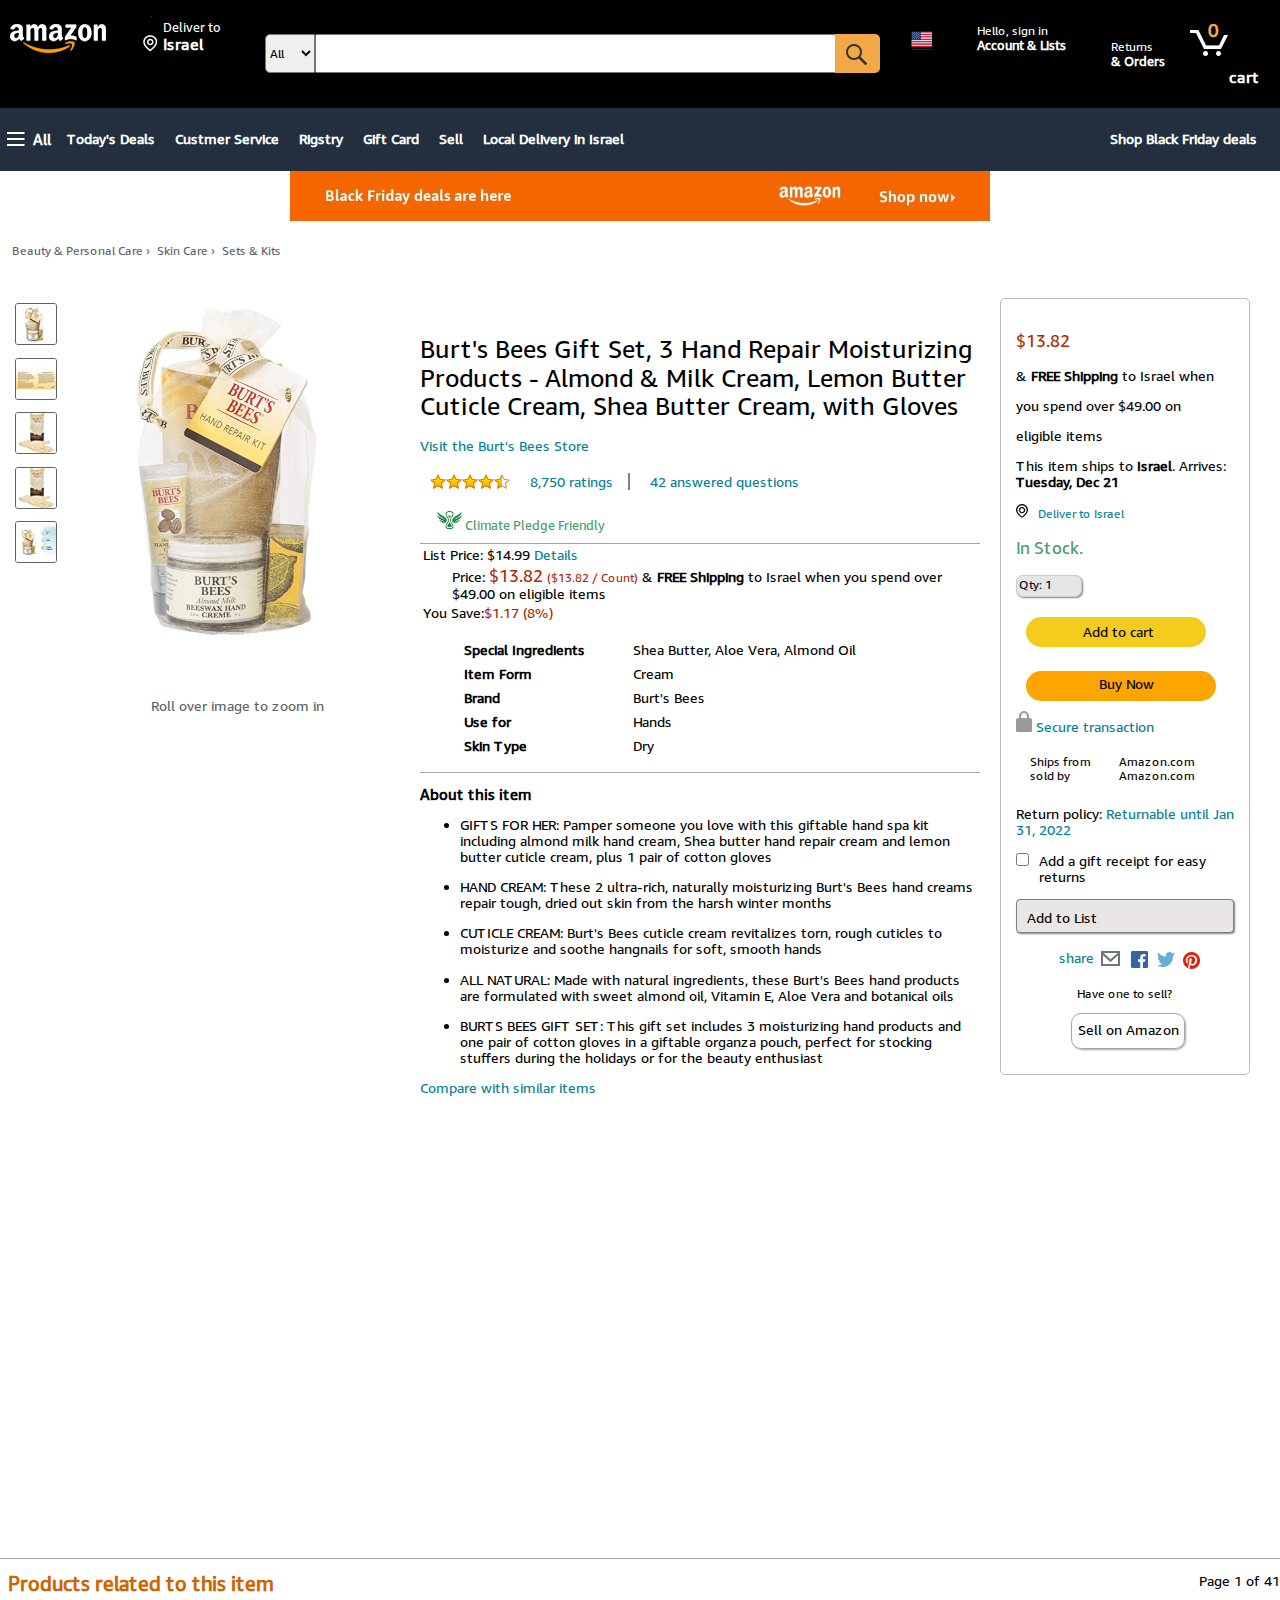
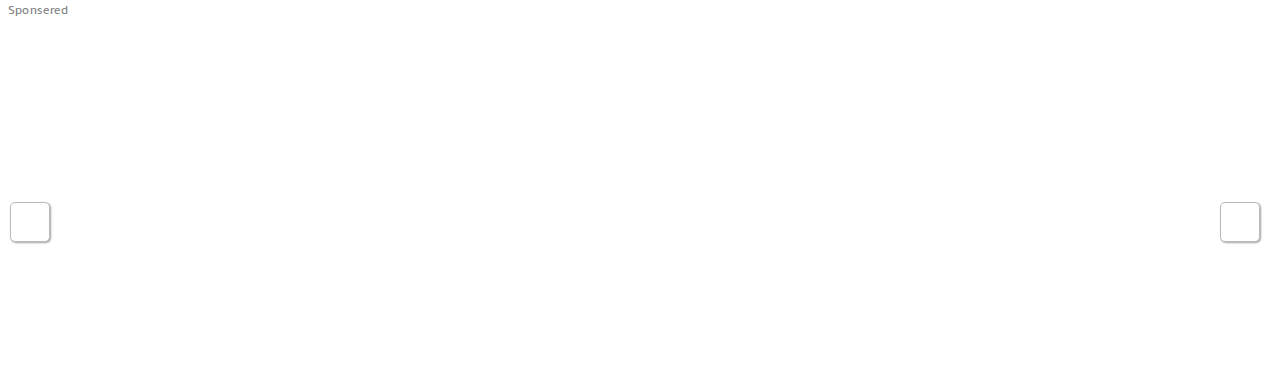
<file: index.html>
<!DOCTYPE html>
<html lang="en">
<head>
    <meta charset="UTF-8">
    <meta http-equiv="X-UA-Compatible" content="IE=edge">
    <meta name="viewport" content="width=device-width, initial-scale=1.0">
    <link
    rel="stylesheet"
    href="https://use.fontawesome.com/releases/v5.15.4/css/all.css"
    integrity="sha384-DyZ88mC6Up2uqS4h/KRgHuoeGwBcD4Ng9SiP4dIRy0EXTlnuz47vAwmeGwVChigm"
    crossorigin="anonymous"/>
    <link rel="stylesheet" href="/my_normalized.css">
    <link rel="stylesheet" href="/test.css">


    <title>Document</title>   
</head>
<body>
    <header class="navbar">
         <!-----------top navbar------------->
        <div class="navbar_top">
            <!--top left-->
            <div class="navbar_top_left">
                <div class="navbar_top_left-logo border-hover">
                    <a href="http://" target="_blank" rel="noopener noreferrer">
                        <div></div>
                    </a>
                </div>
                <div class="link-hover">
                    <a class="navbar_top_left-deliver " href="http://" target="_blank" rel="noopener noreferrer">
                        <div class="location"></div>
                        <div class="country">Deliver to <br><span>Israel</span></div>
                    </a>
                </div>
            </div>

             <!--top center-->
            <div class="navbar_top_center">
                <div class="navbar_top_center-search">
                    <div class="all_btn">
                        <select class="all-select" placeholder="All"><br>
                            <option value="" disabled selected>All</option>
                            <option value="All Departments">All Departments</option>
                            <option value="Art & Craft">Art & Craft</option>
                            <option value="Automotive">Automotive</option>
                            <option value="Baby">Baby</option>
                            <option value="Beauty & Personal Care">Beauty & Personal Care</option>
                            <option value="Books">Books</option>
                            <option value="Computers">Computers</option>
                            <option value="Digital Music">Digital Music</option>
                            <option value="Electronics">Electronics</option>
                            <option value="Kindle Store">Kindle Store</option>
                            <option value="Prime vidoes">Prime vidoes</option>
                            <option value="Women's Fashion">Women's Fashion</option>
                            <option value="Men's Fashion">Men's Fashion</option>
                            <option value="Girl's Fashion">Girl's Fashion</option>
                            <option value="Boy's Fashion">Boy's Fashion</option>
                            <option value="deals">deals</option>
                            <option value="Health & Households">Health & Households</option>
                            <option value="Home & Kitchen">Home & Kitchen</option>
                            <option value="industial & Scientific">industial & Scientific</option>
                            <option value="luggage">luggage</option>
                            <option value="Movies & TV">Movies & TV</option>
                            <option value="Music, CD's & vinyl">Music, CD's & vinyl</option>
                            <option value="Pet Supples">Pet Supples</option>
                            <option value="Software">Software</option>
                            <option value="Sports & Outdoors">Sports & Outdoors</option>
                            <option value="Tools & Home improvment">Tools & Home improvment</option>
                            <option value="Toys & Games">Toys & Games</option>
                            <option value="Vidoe Games">Vidoe Games</option>
                        </select>
                    </div>
                    <div class="text">
                        <input type="search" class="search-input">
                    </div>
                    
                     <a class="search-icon" href="http://" target="_blank" rel="noopener noreferrer"></a>
                    
                </div>
            </div>
             <!--top right-->
            <div class="navbar_top_right">
                <!--------------languages btn------------>
                <div class="dropdown-language link-hover">
                    <a class="dropdown-language-dropbtn" href="http://" target="_blank" rel="noopener noreferrer">
                       <div class="dropdown-language-dropbtn-end"></div>
                    </a>
                    <div class="dropdown-language-content">
                        <div class="dropdown-language-content-first">
                            <p>Change language <a class="blue-links small-font" href="http://" target="_blank" rel="noopener noreferrer"> Learn more</a></p>
                            <div class="radio-icon-EN"><div></div> English-EN</div>
                        </div>
                        <div class="languages-list border-top">
                            <ul>
                                <li><input type="radio" value="ES">Espanol-ES</li>
                                <li><input type="radio" value="ZH">简体中文 - ZH</li>
                                <li><input type="radio" value="DE">Deutsch - DE</li>
                                <li><input type="radio" value="PT">Português - PT</li>
                                <li><input type="radio" value="ZH">繁體中文 - ZH</li>
                                <li><input type="radio" value="KO">한국어 - KO</li>
                                <li><input type="radio" value="HE">עברית - HE</li>
                                <li><input type="radio" value="AR">اللغة العربية - AR</li>
                            </ul>
                        </div>
                        <div class="border-top">
                            <p>Change currency<span><a class="blue-links small-font" href="http://" target="_blank" rel="noopener noreferrer">  Learn more</a></span></p>
                            <p>$ - USD - U.S. Dollar</p>
                        </div>
                        <div class="border-top">
                            <div></div><p>You are shopping on Amazon.com.</p>
                            <p><a class="blue-links" href="http://" target="_blank" rel="noopener noreferrer">Change country/region.</a></p>

                        </div>
                    </div>
                </div>
                <!--------------sing in btn------------>
                <div class="dropdown-signin">
                   <div class="dropdown-signin_btn"> <a class="dropdown-signin-dropbtn " href="http://" target="_blank" rel="noopener noreferrer">
                       <p >Hello, sign in <span><br>Account & Lists</span></p> 
                     </a> 
                    </div>

                     <div class="dropdown-singin-content">
                        <div>
                            <button class="signin-content-btn">sing in</button>
                            <p class="dropdown-singin-content-p">New customer? <span><a class="blue-links small-font" href="http://" target="_blank" rel="noopener noreferrer">Start here.</a></span></p>
                        </div>
                        <div class="dropdown-singin-content_lists">
                            <div>
                                <ul class="lists-style">
                                    <h2>Your Lists</h2>
                                    <li><a href="http://" target="_blank" rel="noopener noreferrer">Create a List</a></li>
                                    <li><a href="http://" target="_blank" rel="noopener noreferrer">Find a List or Registry</a></li>
                                    <li><a href="http://" target="_blank" rel="noopener noreferrer">AmazonSmile Charity Lists</a></li>
                                </ul>
                            </div>
                            <div>
                                <ul class="lists-style secound-list">
                                    <h2>Your Account</h2>
                                    <li><a href="http://" target="_blank" rel="noopener noreferrer">Account</a></li>
                                    <li><a href="http://" target="_blank" rel="noopener noreferrer">Orders</a></li>
                                    <li><a href="http://" target="_blank" rel="noopener noreferrer">Recommendations</a></li>
                                    <li><a href="http://" target="_blank" rel="noopener noreferrer">Browsing History</a></li>
                                    <li><a href="http://" target="_blank" rel="noopener noreferrer">Watchlist</a></li>
                                    <li><a href="http://" target="_blank" rel="noopener noreferrer">Video Purchases & Rentals</a></li>
                                    <li><a href="http://" target="_blank" rel="noopener noreferrer">Kindle Unlimited</a></li>
                                    <li><a href="http://" target="_blank" rel="noopener noreferrer">Content & Devices</a></li>
                                    <li><a href="http://" target="_blank" rel="noopener noreferrer">Subscribe & Save Items</a></li>
                                    <li><a href="http://" target="_blank" rel="noopener noreferrer">Memberships & Subscriptions</a></li>
                                    <li><a href="http://" target="_blank" rel="noopener noreferrer">Music Library</a></li>

                                </ul>
                            </div>
                        </div>                        
                    </div>
                </div>

                <!--------------return btn------------>
                <div class="returns-btn border-hover" ><a class="return-link" href="http://" target="_blank" rel="noopener noreferrer"><p style="font-size: 1.2rem;"> Returns <span> <br>& Orders</span></p></a></div>
                <!--------------cart btn------------>
                <div class="navbar-cart-btn border-hover">
                    <a class = "cart-btn_link" href="http://" target="_blank" rel="noopener noreferrer"> 
                          <div class="cart-btn_img"></div>
                          <p id="card-num" class="cart-btn-items--num">0</p>
                          <p class="cart-word">cart</p>
                    </a> 
                </div>
            </div>
        </div>

         <!-----------bottom navbar------------->
        <div class="navbar_bottom">
            <div class="navbar_bottom-left">

                <div class="navbar_bottom-left-all">
                        <div class="navbar_bottom-left-all_img"></div>
                        <div class="navbar_bottom-left-all_word">All</div>
               </div>

                <div><a href="http://" target="_blank" rel="noopener noreferrer">Today's Deals</a></div>
                <div><a href="http://" target="_blank" rel="noopener noreferrer">Custmer Service</a></div>
                <div><a href="http://" target="_blank" rel="noopener noreferrer">Rigstry</a></div>
                <div><a href="http://" target="_blank" rel="noopener noreferrer">Gift Card</a></div>
                <div><a href="http://" target="_blank" rel="noopener noreferrer">Sell</a></div>
                <div><a href="http://" target="_blank" rel="noopener noreferrer">Local Delivery in Israel</a></div>
            </div>

            <div class="navbar_bottom-right">
                <a class="navbar_bottom-right_link" href="http://" target="_blank" rel="noopener noreferrer">Shop Black Friday deals</a>
            </div>
        </div>
    </header>

    <section class="black-friday">
        <img src="/img/Fuji_BF_ILM_2X._CB652848759_.jpg" alt="" srcset="">
    </section>

    <section class="bread-crumps">
        <a href="http://" target="_blank" rel="noopener noreferrer">Beauty & Personal Care › </a>
        <a href="http://" target="_blank" rel="noopener noreferrer">Skin Care › </a>
        <a href="http://" target="_blank" rel="noopener noreferrer">Sets & Kits</a>
    </section>

    <main class="main">
        <div class="main-left">
            <div class="main-left-small">
                <ul>
                    <li>
                        <img class="main-left-small_img" src="/img/1.jpg" alt="" srcset=""><span class="large"><img class="big_img-size" src="/img/1 (1).jpg" alt="" srcset="" style="border: none;"></span>

                    </li>
                    <li>
                        <img class="main-left-small_img" src="/img/2.jpg" alt="" srcset=""><span class="large" ><img class="big_img-size" src="/img/1 (2).jpg" alt="" srcset="" style="border: none;"></span> 
                    </li>
                    <li>
                        <img class="main-left-small_img" src="/img/3.jpg" alt="" srcset=""><span class="large"><img class="big_img-size" src="/img/1 (3).jpg" alt="" srcset="" style="border: none;"></span>
                    </li>
                    <li>
                        <img class="main-left-small_img" src="/img/4.jpg" alt="" srcset=""><span class="large"><img class="big_img-size" src="/img/1 (4).jpg" alt="" srcset="" style="border: none;"></span>
                    </li>
                    <li>
                        <img class="main-left-small_img" src="/img/5.jpg" alt="" srcset=""><span class="large"><img class="big_img-size" src="/img/1 (5).jpg" alt="" srcset="" style="border: none;"></span>
                    </li>
                </ul>
            </div>

            <div class="main-left-big">
                <div class="main-left-big_img">
                    <img class="big_img-size big_img-first" src="/img/1 (1).jpg" alt="" srcset="">
                </div>
                <div class="main-left-big_text">Roll over image to zoom in</div>
            </div>
        </div>
        <div class="main-center">
            <!-------------center top div--------------->
            <div class="main-center-top">
                <h1>Burt's Bees Gift Set, 3 Hand Repair Moisturizing Products - Almond & Milk Cream, Lemon Butter Cuticle Cream, Shea Butter Cream, with Gloves</h1>
                <p><a class="blue-links" href="http://" target="_blank" rel="noopener noreferrer">Visit the Burt's Bees Store</a></p>
                <div class="stars-and-rating">
                    <div class="start_img"><a  href="http://" target="_blank" rel="noopener noreferrer"><div></div></a></div>         
                    <div ><a  class="blue-links ratings-border"  href="http://" target="_blank" rel="noopener noreferrer">8,750 ratings</a></div>
                    <div><a class="blue-links" href="http://" target="_blank" rel="noopener noreferrer">42 answered questions</a></div>
                </div>
                <p><a class="Climate-logo" href="http://" target="_blank" rel="noopener noreferrer"><img src="/img/111pigi1ylL.png" alt="" srcset=""> <span> Climate Pledge Friendly</span></a></p>
            </div>

            <!-------------center secound div--------------->
            <div class="main-center-secound border-top">
                <div class="list-price">
                    <p>List Price:	$14.99 <a class="blue-links" href="http://" target="_blank" rel="noopener noreferrer"> Details</a></p>
                    <p class="paragraph-pad">Price: <span class="span-color-red big-font">$13.82</span> <span class="span-color-red small-font">($13.82 / Count)</span> & <span class="bold-font">FREE Shipping</span> to Israel when you spend over $49.00 on eligible items</p>
                    <p>You Save:<span class="span-color-red">$1.17 (8%)</span></p>
                </div>
                <div class="Ingredients">
                    <div><ul class="Ingredients-left bold-font">
                        <li>Special Ingredients</li>
                        <li>Item Form</li>
                        <li>Brand</li>
                        <li>Use for</li>
                        <li>Skin Type</li>
                    </ul></div>
                    <div><ul  class="Ingredients-right">
                        <li>Shea Butter, Aloe Vera, Almond Oil</li>
                        <li>Cream</li>
                        <li>Burt's Bees</li>
                        <li>Hands</li>
                        <li>Dry</li>
                    </ul></div>
                </div>
            </div>
            <!-------------center third div--------------->
            <div class="main-center-third border-top">
                <h2>About this item</h2>
                <ul>
                    <li><p>GIFTS FOR HER: Pamper someone you love with this giftable hand spa kit including almond milk hand cream, Shea butter hand repair cream and lemon butter cuticle cream, plus 1 pair of cotton gloves</p></li>
                    <li><p>HAND CREAM: These 2 ultra-rich, naturally moisturizing Burt's Bees hand creams repair tough, dried out skin from the harsh winter months</p></li>
                    <li><p>CUTICLE CREAM: Burt's Bees cuticle cream revitalizes torn, rough cuticles to moisturize and soothe hangnails for soft, smooth hands</p></li>
                    <li><p>ALL NATURAL: Made with natural ingredients, these Burt's Bees hand products are formulated with sweet almond oil, Vitamin E, Aloe Vera and botanical oils</p></li>
                    <li><p>BURTS BEES GIFT SET: This gift set includes 3 moisturizing hand products and one pair of cotton gloves in a giftable organza pouch, perfect for stocking stuffers during the holidays or for the beauty enthusiast</p></li>
                </ul>
            </div>
            <!-------------center bottom div--------------->
            <div>
                <p><a class="blue-links" href="http://" target="_blank" rel="noopener noreferrer">Compare with similar items</a></p>
            </div>
        </div>

        <div class="main-right">
            <div class="main-right_container">
                <!--first div-->
                <div>
                    <p class="span-color-red big-font">$13.82</p>
                    <p>& <span class="bold-font">FREE Shipping</span> to Israel when</p>
                    <p>you spend over $49.00 on</p>
                    <p>eligible items</p>
                </div>
                <!--secound div-->
                <div>
                    <p>This item ships to <span class="bold-font">Israel</span>. Arrives:<br><span class="bold-font">Tuesday, Dec 21</span></p>
                </div>
                <!--third div-->
                <div>
                    <div class="location-icon"><a class="blue-links small-font" href="http://" target="_blank" rel="noopener noreferrer"><img src="/img/WhatsApp Image 2021-11-27 at 14.47.32.jpeg" alt="" srcset="">  Deliver to Israel</a></div>
                    <p class="big-font in-stock">In Stock.</p>
                </div>
                <!--fourth div-->
                <div class="main-right-btn">
                    <!--first btn Qty-->
                    <div>
                        <div class="select-qty"> Qty: 1 
                            <select class="select-qty-hidden" placeholder="Qty: 1">
                                <option value="2">2</option>
                                <option value="3">3</option>
                                <option value="4">4</option>
                                <option value="5">5</option>
                                <option value="6">6</option>
                                <option value="7">7</option>
                                <option value="8">8</option>
                                <option value="9">9</option>
                                <option value="10">10</option>
                                <option value="11">11</option>
                                <option value="12">12</option>
                                <option value="13">13</option>
                                <option value="14">14</option>
                                <option value="16">16</option>
                                <option value="17">17</option>
                                <option value="18">18</option>
                                <option value="19">19</option>
                                <option value="20">20</option>
                                <option value="21">21</option>
                                <option value="22">22</option>
                                <option value="23">23</option>
                                <option value="24">24</option>
                                <option value="25">25</option>
                                <option value="26">26</option>
                                <option value="27">27</option>
                                <option value="28">28</option>
                                <option value="29">29</option>
                                <option value="30">30</option>
                            </select>
                        </div>
                    </div>
                    <!--secound btn add to cart-->
                    <div>
                       <div>
                           <!-- <div class="add-to-cart_btn"><p>Add to cart</p><button class="add-to-cart_checkbox" onclick="click()"></button></div> -->
                           <button class="add-to-cart_btn" onclick="clickOn()"> Add to cart </button>

                       </div> 
                    </div>
                     <!--third btn buy now-->
                    <div>
                        <div class="buy-now_btn"><p>Buy Now</p><a class="buy-now_link" href="http://" target="_blank" rel="noopener noreferrer"></a></div>
                    </div>

                    <div class="secure-transaction"><a class="blue-links" href="http://" target="_blank" rel="noopener noreferrer"><img src="/img/secured-ssl._CB485936932_.png" alt="" srcset="">  Secure transaction</a></div>
                    <div class="main-right-btn-lists small-font">
                        <ul>
                            <li>Ships from</li>
                            <li>sold by</li>
                        </ul>
                        <ul>
                            <li>Amazon.com</li>
                            <li>Amazon.com</li>
                        </ul>
                    </div>

                </div>
                <!--fifth div-->
                <div>
                    <p>Return policy: <a class="blue-links" href="http://" target="_blank" rel="noopener noreferrer"> Returnable until Jan 31, 2022 </a></p>
                    <div>
                        <div class="Add-gift-card">
                            <div>
                                <input type="checkbox" value="Add a gift card">
                            </div>
                            <div class="gift-card-text"><p>Add a gift receipt for easy returns</p></div>
                        </div> 
                    </div>
                    <div class="add-to-list"> <a class="add-to-list_link" href="http://" target="_blank" rel="noopener noreferrer">Add to List</a></div>
                </div>
                <!--sixth div-->
                <div class="contact-icons">
                    <div class="contact-icons-list">
                        <ul>
                            <li><a class="blue-links" href="http://" target="_blank" rel="noopener noreferrer">share</a></li>
                            <li><a  href="http://" target="_blank" rel="noopener noreferrer"><div class="mail"></div></a></li>
                            <li><a  href="http://" target="_blank" rel="noopener noreferrer"><div class="facebook"></div></a></li>
                            <li><a  href="http://" target="_blank" rel="noopener noreferrer"><div class="twitter"></div></a></li>
                            <li><a  href="http://" target="_blank" rel="noopener noreferrer"><div class="pinterest"></div></a></li>
                        </ul>
                    </div>
                    <div class="one-sell"><p class="small-font">Have one to sell?</p></div>
                    <div><a class="sell-amazon"href="http://" target="_blank" rel="noopener noreferrer">Sell on Amazon</a></div>
                </div>
            </div>
        </div>
    </main>
    <section class="carousle border-top">
        <div class="carousle_top">
            <div>
                <h1> Products related to this item <br> <span ><a class="sponser_link" href="http://" target="_blank" rel="noopener noreferrer">Sponsered</a></span></h1>
            </div>
            <div class="current-page">
                <p>Page 1 of 41</p>
            </div>
        </div>
        <div class="carousle_main">
            <div class="carousle_main-left-arrow"><button type="button"><i class='fas fa-angle-left' style='font-size:24px'></i></button></div>
            <div class="carousle_main-all-cards">
            </div>
            <div class="carousle_main-left-arrow"><button type="button"><i class='fas fa-angle-right' style='font-size:24px;color: black;'></i></button></div>
        </div>
    </section>

</body>
<script src="/index.js"></script>
</html>
</file>
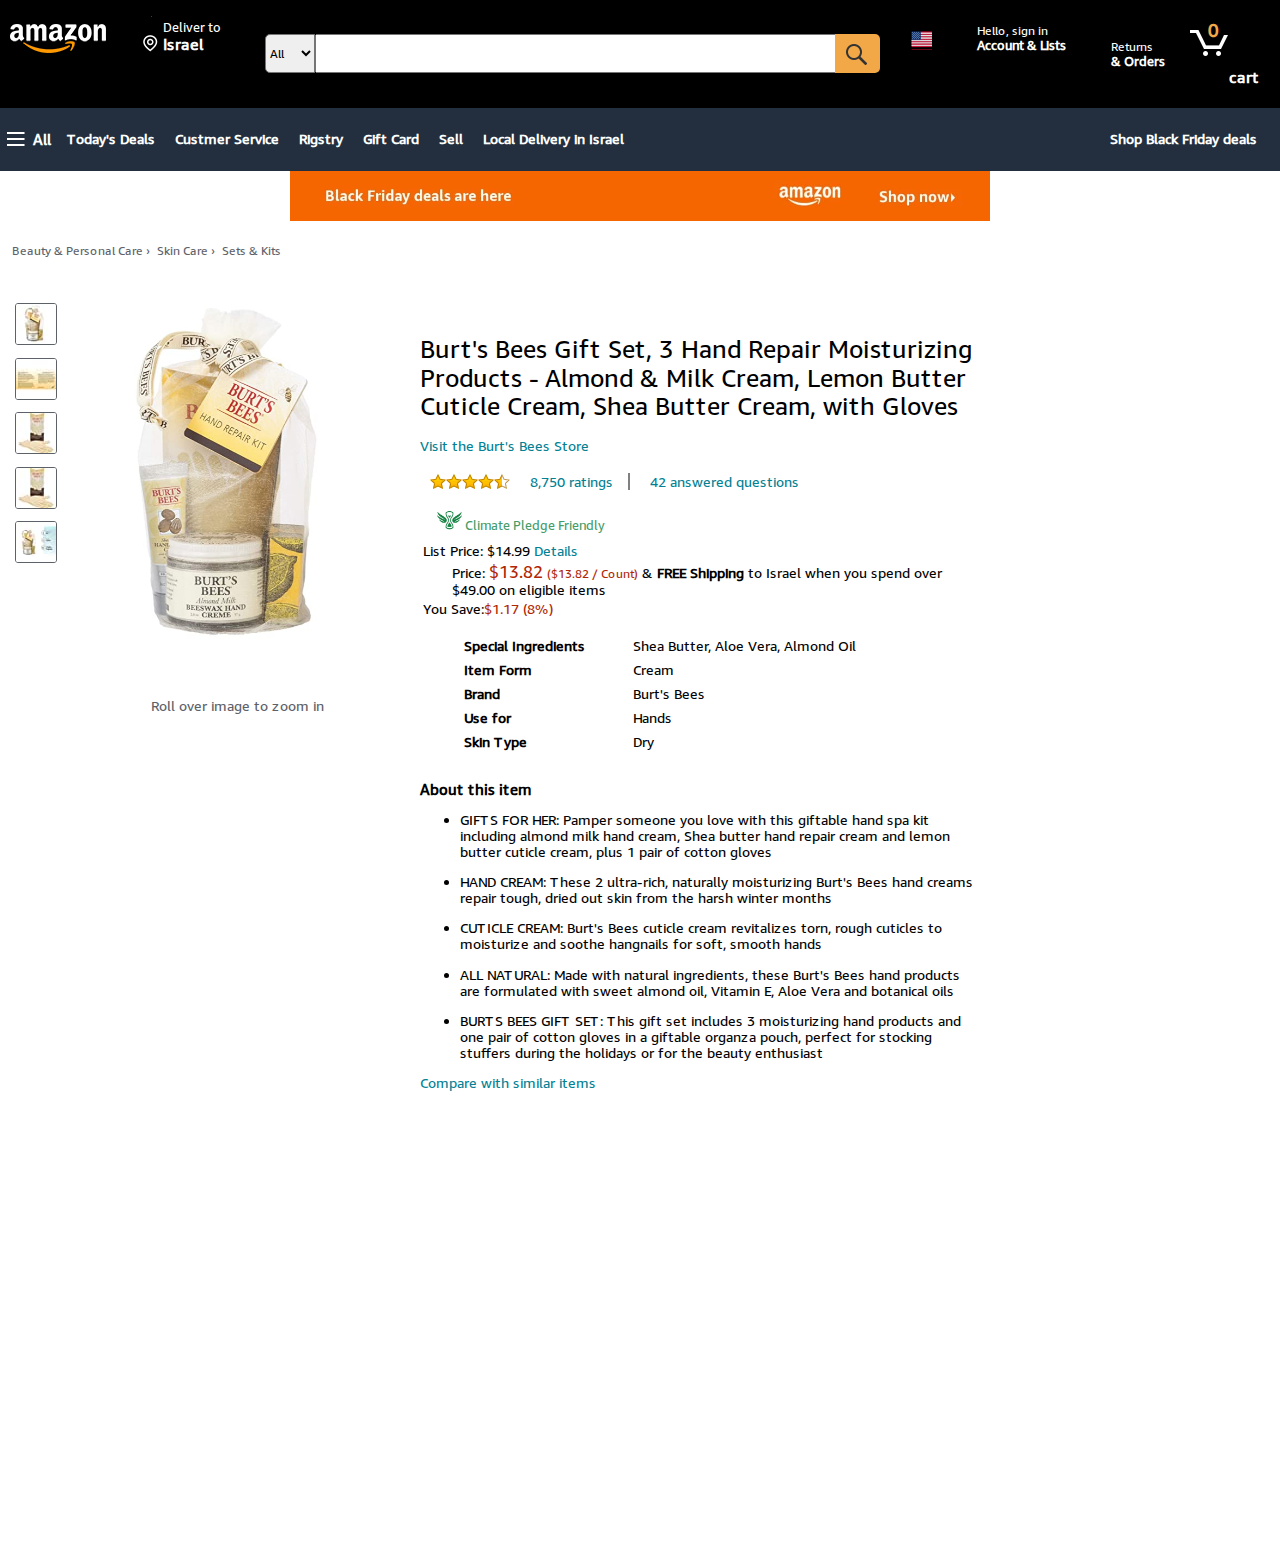
<file: test.html>
<!DOCTYPE html>
<html lang="en">
<head>
    <meta charset="UTF-8">
    <meta http-equiv="X-UA-Compatible" content="IE=edge">
    <meta name="viewport" content="width=device-width, initial-scale=1.0">
    <link rel="stylesheet" href="/my_normalized.css">
    <link rel="stylesheet" href="/test.css">
    <title>Document</title>   
</head>
<body>
    <header class="navbar">
         <!-----------top navbar------------->
        <div class="navbar_top">
            <!--top left-->
            <div class="navbar_top_left">
                <div class="navbar_top_left-logo border-hover">
                    <a href="http://" target="_blank" rel="noopener noreferrer">
                        <div></div>
                    </a>
                </div>
                <div class="link-hover">
                    <a class="navbar_top_left-deliver " href="http://" target="_blank" rel="noopener noreferrer">
                        <div class="location"></div>
                        <div class="country">Deliver to <br><span>Israel</span></div>
                    </a>
                </div>
            </div>

             <!--top center-->
            <div class="navbar_top_center">
                <div class="navbar_top_center-search">
                    <div class="all_btn">
                        <select class="all-select" placeholder="All"><br>
                            <option value="" disabled selected>All</option>
                            <option value="All Departments">All Departments</option>
                            <option value="Art & Craft">Art & Craft</option>
                            <option value="Automotive">Automotive</option>
                            <option value="Baby">Baby</option>
                            <option value="Beauty & Personal Care">Beauty & Personal Care</option>
                            <option value="Books">Books</option>
                            <option value="Computers">Computers</option>
                            <option value="Digital Music">Digital Music</option>
                            <option value="Electronics">Electronics</option>
                            <option value="Kindle Store">Kindle Store</option>
                            <option value="Prime vidoes">Prime vidoes</option>
                            <option value="Women's Fashion">Women's Fashion</option>
                            <option value="Men's Fashion">Men's Fashion</option>
                            <option value="Girl's Fashion">Girl's Fashion</option>
                            <option value="Boy's Fashion">Boy's Fashion</option>
                            <option value="deals">deals</option>
                            <option value="Health & Households">Health & Households</option>
                            <option value="Home & Kitchen">Home & Kitchen</option>
                            <option value="industial & Scientific">industial & Scientific</option>
                            <option value="luggage">luggage</option>
                            <option value="Movies & TV">Movies & TV</option>
                            <option value="Music, CD's & vinyl">Music, CD's & vinyl</option>
                            <option value="Pet Supples">Pet Supples</option>
                            <option value="Software">Software</option>
                            <option value="Sports & Outdoors">Sports & Outdoors</option>
                            <option value="Tools & Home improvment">Tools & Home improvment</option>
                            <option value="Toys & Games">Toys & Games</option>
                            <option value="Vidoe Games">Vidoe Games</option>
                        </select>
                    </div>
                    <div class="text">
                        <input type="search" class="search-input">
                    </div>
                    
                     <a class="search-icon" href="http://" target="_blank" rel="noopener noreferrer"></a>
                    
                </div>
            </div>
             <!--top right-->
            <div class="navbar_top_right">
                <!--------------languages btn------------>
                <div class="dropdown-language link-hover">
                    <a class="dropdown-language-dropbtn" href="http://" target="_blank" rel="noopener noreferrer">
                       <div class="dropdown-language-dropbtn-end"></div>
                    </a>
                    <div class="dropdown-language-content">
                        <div></div>
                        <div></div>
                        <div></div>
                        <div></div>
                    </div>
                </div>
                <!--------------sing in btn------------>
                <div class="dropdown-signin">
                   <div class="dropdown-signin_btn"> <a class="dropdown-signin-dropbtn " href="http://" target="_blank" rel="noopener noreferrer">
                       <p >Hello, sign in <span><br>Account & Lists</span></p> 
                     </a> 
                    </div>

                     <div class="dropdown-singin-content">
                        <div></div>
                        <div></div>
                    </div>
                </div>

                <!--------------return btn------------>
                <div class="returns-btn border-hover" ><a class="return-link" href="http://" target="_blank" rel="noopener noreferrer"><p style="font-size: 1.2rem;"> Returns <span> <br>& Orders</span></p></a></div>
                <!--------------cart btn------------>
                <div class="navbar-cart-btn border-hover">
                    <a class = "cart-btn_link" href="http://" target="_blank" rel="noopener noreferrer"> 
                          <div class="cart-btn_img"></div>
                          <p class="cart-btn-items--num">0</p>
                          <p class="cart-word">cart</p>
                    </a> 
                </div>
            </div>
        </div>

         <!-----------bottom navbar------------->
        <div class="navbar_bottom">
            <div class="navbar_bottom-left">

                <div class="navbar_bottom-left-all">
                        <div class="navbar_bottom-left-all_img"></div>
                        <div class="navbar_bottom-left-all_word">All</div>
               </div>

                <div><a href="http://" target="_blank" rel="noopener noreferrer">Today's Deals</a></div>
                <div><a href="http://" target="_blank" rel="noopener noreferrer">Custmer Service</a></div>
                <div><a href="http://" target="_blank" rel="noopener noreferrer">Rigstry</a></div>
                <div><a href="http://" target="_blank" rel="noopener noreferrer">Gift Card</a></div>
                <div><a href="http://" target="_blank" rel="noopener noreferrer">Sell</a></div>
                <div><a href="http://" target="_blank" rel="noopener noreferrer">Local Delivery in Israel</a></div>
            </div>

            <div class="navbar_bottom-right">
                <a class="navbar_bottom-right_link" href="http://" target="_blank" rel="noopener noreferrer">Shop Black Friday deals</a>
            </div>
        </div>
    </header>

    <section class="black-friday">
        <img src="/img/Fuji_BF_ILM_2X._CB652848759_.jpg" alt="" srcset="">
        <!-- <div class="black-friday_img"></div> -->
    </section>

    <section class="bread-crumps">
        <a href="http://" target="_blank" rel="noopener noreferrer">Beauty & Personal Care › </a>
        <a href="http://" target="_blank" rel="noopener noreferrer">Skin Care › </a>
        <a href="http://" target="_blank" rel="noopener noreferrer">Sets & Kits</a>
    </section>

    <main class="main">
        <div class="main-left">
            <div class="main-left-small">
                <ul>
                    <li>
                        <img class="main-left-small_img" src="/img/1.jpg" alt="" srcset=""><span class="large"><img class="big_img-size" src="/img/1 (1).jpg" alt="" srcset="" style="border: none;"></span>

                    </li>
                    <li>
                        <img class="main-left-small_img" src="/img/2.jpg" alt="" srcset=""><span class="large" ><img class="big_img-size" src="/img/1 (2).jpg" alt="" srcset="" style="border: none;"></span> 
                    </li>
                    <li>
                        <img class="main-left-small_img" src="/img/3.jpg" alt="" srcset=""><span class="large"><img class="big_img-size" src="/img/1 (3).jpg" alt="" srcset="" style="border: none;"></span>
                    </li>
                    <li>
                        <img class="main-left-small_img" src="/img/4.jpg" alt="" srcset=""><span class="large"><img class="big_img-size" src="/img/1 (4).jpg" alt="" srcset="" style="border: none;"></span>
                    </li>
                    <li>
                        <img class="main-left-small_img" src="/img/5.jpg" alt="" srcset=""><span class="large"><img class="big_img-size" src="/img/1 (5).jpg" alt="" srcset="" style="border: none;"></span>
                    </li>
                </ul>
            </div>

            <div class="main-left-big">
                <div class="main-left-big_img">
                    <img class="big_img-size big_img-first" src="/img/1 (1).jpg" alt="" srcset="">
                </div>
                <div class="main-left-big_text">Roll over image to zoom in</div>
            </div>
        </div>
        <div class="main-center">
            <!-------------center top div--------------->
            <div class="main-center-top">
                <h1>Burt's Bees Gift Set, 3 Hand Repair Moisturizing Products - Almond & Milk Cream, Lemon Butter Cuticle Cream, Shea Butter Cream, with Gloves</h1>
                <p><a class="blue-links" href="http://" target="_blank" rel="noopener noreferrer">Visit the Burt's Bees Store</a></p>
                <div class="stars-and-rating">
                    <div class="start_img"><a  href="http://" target="_blank" rel="noopener noreferrer"><div></div></a></div>         
                    <div ><a  class="blue-links ratings-border"  href="http://" target="_blank" rel="noopener noreferrer">8,750 ratings</a></div>
                    <div><a class="blue-links" href="http://" target="_blank" rel="noopener noreferrer">42 answered questions</a></div>
                </div>
                <p><a class="Climate-logo" href="http://" target="_blank" rel="noopener noreferrer"><img src="/img/111pigi1ylL.png" alt="" srcset=""> <span> Climate Pledge Friendly</span></a></p>
            </div>

            <!-------------center secound div--------------->
            <div class="main-center-secound">
                <div class="list-price">
                    <p>List Price:	$14.99 <a class="blue-links" href="http://" target="_blank" rel="noopener noreferrer"> Details</a></p>
                    <p class="paragraph-pad">Price: <span class="span-color-red big-font">$13.82</span> <span class="span-color-red small-font">($13.82 / Count)</span> & <span class="bold-font">FREE Shipping</span> to Israel when you spend over $49.00 on eligible items</p>
                    <p>You Save:<span class="span-color-red">$1.17 (8%)</span></p>
                </div>
                <div class="Ingredients">
                    <div><ul class="Ingredients-left bold-font">
                        <li>Special Ingredients</li>
                        <li>Item Form</li>
                        <li>Brand</li>
                        <li>Use for</li>
                        <li>Skin Type</li>
                    </ul></div>
                    <div><ul  class="Ingredients-right">
                        <li>Shea Butter, Aloe Vera, Almond Oil</li>
                        <li>Cream</li>
                        <li>Burt's Bees</li>
                        <li>Hands</li>
                        <li>Dry</li>
                    </ul></div>
                </div>
            </div>
            <!-------------center third div--------------->
            <div class="main-center-third">
                <h2>About this item</h2>
                <ul>
                    <li><p>GIFTS FOR HER: Pamper someone you love with this giftable hand spa kit including almond milk hand cream, Shea butter hand repair cream and lemon butter cuticle cream, plus 1 pair of cotton gloves</p></li>
                    <li><p>HAND CREAM: These 2 ultra-rich, naturally moisturizing Burt's Bees hand creams repair tough, dried out skin from the harsh winter months</p></li>
                    <li><p>CUTICLE CREAM: Burt's Bees cuticle cream revitalizes torn, rough cuticles to moisturize and soothe hangnails for soft, smooth hands</p></li>
                    <li><p>ALL NATURAL: Made with natural ingredients, these Burt's Bees hand products are formulated with sweet almond oil, Vitamin E, Aloe Vera and botanical oils</p></li>
                    <li><p>BURTS BEES GIFT SET: This gift set includes 3 moisturizing hand products and one pair of cotton gloves in a giftable organza pouch, perfect for stocking stuffers during the holidays or for the beauty enthusiast</p></li>
                </ul>
            </div>
            <!-------------center bottom div--------------->
            <div>
                <p><a class="blue-links" href="http://" target="_blank" rel="noopener noreferrer">Compare with similar items</a></p>
            </div>
        </div>
        <div class="main-right"></div>
    </main>

</body>
</html>
</file>
<file: test.css>
* {
  font-family: amazon-font;
}

@font-face {
  font-family: amazon-font;
  src: url(/font/AmazonUIFont-amazonember_rg-cc7ebaa05a2cd3b02c0929ac0475a44ab30b7efa._V2_.woff2);
}

.navbar_top {
  height: 12vh;
  display: grid;
  grid-template-columns: 24rem 65rem 37rem;
  justify-content: space-between;
  background-color: black;
  color: white;
}

.navbar_bottom {
  height: 7vh;
}

.navbar_top_left {
  display: grid;
  grid-template-columns: 13rem 10rem;
  justify-content: space-between;
}
.navbar_top_center {
  display: grid;
  align-items: center;
  justify-content: center;
  background-color: black;
}

.navbar_top_right {
  display: grid;
  grid-template-columns: 6rem 11rem 9rem 9rem;
  justify-content: space-between;
  background-color: black;
}
.navbar_top_center-search {
  display: grid;
  grid-template-columns: 5rem 52rem 5rem;
  height: 4rem;
}

.navbar_top_left-logo > a > div {
  margin: 0;
  padding: 0;
  width: 11.5rem;
  height: 4.3rem;
  background: url(/img/nav-sprite-global-1x-hm-dsk-reorg._CB405937547_.png) 0 -3.7rem;
  margin-top: 1rem;
}

.navbar_top_left-deliver {
  display: grid;
  grid-template-columns: 2.3rem 6.5rem;
  text-decoration: none;
  color: white;
  font-size: 1.3rem;
  margin-top: 1rem;
}

.country > span {
  font-size: 1.6rem;
  font-weight: bold;
}

.country {
  padding-top: 1rem;
}

.navbar_top_left-deliver .location {
  width: 2.2rem;
  height: 3.9rem;
  background: url(/img/nav-sprite-global-1x-hm-dsk-reorg._CB405937547_.png)
    28.2rem -216rem;
  margin-top: 0.6rem;
}

.all-select {
  height: 3.9rem;
  width: 5rem;
}

.navbar_top_center-search,
.all_btn {
  border-radius: 0.5rem;
}

.all-select {
  border-radius: 0.5rem 0 0 0.5rem;
  font-size: 1.2rem;
}

.all-select > option {
  font-size: 1.4rem;
}

.navbar_top_center-search .search-icon {
  width: 4.5rem;
  height: 3.9rem;
  background: url(/img/nav-sprite-global-1x-hm-dsk-reorg._CB405937547_.png)
    0.1rem -253rem;
  background-color: #f3a847;
  border-radius: 0 0.5rem 0.5rem 0;
}

.search-input {
  height: 3.9rem;
  width: 52.3rem;
  font-size: 1.4rem;
}
.dropdown-language,
.dropdown-signin {
  position: relative;
}

.dropdown-language-dropbtn {
  width: 4rem;
  height: 2rem;
  padding-left: 0 2rem;
}

.dropdown-language-dropbtn-end {
  width: 2.2rem;
  height: 2rem;
  margin-top: 3rem;
  background: url(/img/rzrQQdi0aRm6Dap.png) 0rem -72rem;
}

.dropdown-language-content,
.dropdown-singin-content {
  display: none;
  position: absolute;
  z-index: 1;
  width: 25rem;
  height: 45rem;
  margin-top: 1.5rem;
  background-color: white;
  border-radius: 0.3rem;
}

.dropdown-language-content {
  font-size: 1.3rem;
  color: black;
  padding: 0.4rem;
}

.dropdown-language-content-first p {
  padding-left: 4rem;
}

.dropdown-language-content-first {
  border-bottom: 0.1rem solid rgb(170, 169, 169);
}

.dropdown-signin-dropbtn,
.return-link {
  text-decoration: none;
  font-size: 1.2rem;
  color: white;
}

.dropdown-signin_btn .dropdown-signin-dropbtn p {
  margin-top: 2.3rem;
}

.dropdown-singin-content {
  width: 45rem;
  height: 35rem;
  margin-left: -28rem;
}
.dropdown-language:hover .dropdown-language-content,
.dropdown-signin:hover .dropdown-singin-content {
  display: block;
  border: 1px solid black;
}

.signin-content-btn {
  width: 18rem;
  height: 4rem;
  border-radius: 0.2rem;
  background-color: rgb(233, 214, 128);
  font-size: 1.3rem;
  margin-left: 13rem;
  color: black;
}

.dropdown-singin-content-p {
  color: black;
  padding-left: 15rem;
}

.dropdown-singin-content_lists {
  display: flex;
  border-top: 0.1rem solid rgb(153, 151, 151);
}

.dropdown-singin-content_lists div ul li a {
  display: block;
  text-decoration: none;
  padding: 0.2rem;
  font-size: 1.3rem;
  color: rgb(85, 84, 84);
}

.dropdown-singin-content_lists div ul li a:hover {
  text-decoration: underline;
  color: #f3a847;
}

.lists-style h2 {
  color: black;
}

.radio-icon-EN {
  display: flex;
  margin-left: 4rem;
  font-size: 1.5rem;
}

.radio-icon-EN > div {
  width: 2rem;
  height: 2rem;
  background: url("/img/rzrQQdi0aRm6Dap.png") -9.9rem -0.2rem;
}

.languages-list ul li {
  list-style-type: none;
  margin: 1rem;
  font-size: 1.5rem;
}

.languages-list ul li:hover {
  text-decoration: underline;
  color: #cc6600;
  cursor: pointer;
}
/*----style inline works -----*/

.returns-btn {
  display: grid;
  justify-content: center;
  align-items: center;
}

.returns-btn .return-link > p > span,
.dropdown-signin-dropbtn > p > span {
  font-size: 1.3rem;
  font-weight: bold;
}

.cart-btn_link {
  width: 100%;
  height: 100%;
}

.cart-btn_img {
  width: 3.8rem;
  height: 3rem;
  background: url(/img/nav-sprite-global-1x-hm-dsk-reorg._CB405937547_.png) -1rem -76.6rem;
  /* margin-top: 2rem; */
  padding-right: 2.3rem;
  padding-top: 1rem;
  padding-bottom: 1rem;
  margin-top: 0.6rem;
}

.navbar-cart-btn {
  position: relative;
  margin-right: 2.1rem;
}

.cart-btn-items--num,
.cart-word {
  position: absolute;
}

.cart-btn-items--num {
  top: 0.2rem;
  left: 1.8rem;
  font-size: 1.8rem;
  font-weight: bold;
  color: #f3a847;
}

.cart-word {
  bottom: 0.6rem;
  right: 0;
  font-size: 1.6rem;
  font-weight: bold;
  color: white;
}

/*--------------navbar bottom-----------------*/

.navbar_bottom {
  display: grid;
  grid-template-columns: 65rem 18rem;
  justify-content: space-between;
  background-color: #232f3e;
  align-items: center;
}
.navbar_bottom > div {
  background-color: #232f3e;
}
/*-----right side-----*/

.navbar_bottom-right_link,
.navbar_bottom-left > div > a {
  display: block;
  text-decoration: none;
  color: white;
  font-size: 1.4rem;
  font-weight: bold;
  padding: 1rem;
}

.navbar_bottom-right {
  background-color: #232f3e;
}
.navbar_bottom-left {
  display: flex;
  flex-direction: row;
  width: 80rem;
}

.navbar_bottom-left-all {
  display: flex;
  font-size: 1.5rem;
  color: white;
}

.navbar_bottom-left-all > div {
  padding: 0 0.6rem;
  text-align: center;
}

.navbar_bottom-left-all_img {
  background: url(/img/nav-sprite-global-1x-hm-dsk-reorg._CB405937547_.png) -17rem -115.4rem;
  width: 1rem;
  height: 1.6rem;
  margin: 1rem 0rem 1.2rem 0.5rem;
}

.navbar_bottom-left-all_word {
  margin-top: 1rem;
  padding: 0;
  font-weight: bold;
}
/*--------black friday section---------------*/
.black-friday {
  height: 7vh;
  display: flex;
  justify-content: center;
}

.black-friday img {
  background: url(/img/Fuji_BF_ILM_2X._CB652848759_.jpg) no-repeat center
    center/cover;
  width: 70rem;
  height: 5rem;
}
.bread-crumps > a {
  text-decoration: none;
  color: #5d6269;
  font-size: 1.2rem;
  margin: 0.2rem;
}

.bread-crumps > a:hover {
  text-decoration: underline;
}

.bread-crumps {
  height: 6vh;
  padding-top: 1rem;
  padding-left: 1rem;
}
/*-----------main content---------*/

/* .main,
.main > div,
.main > div > div,
.main > div > div > div {
  border: 1px solid black;
} */

.main {
  height: 140vh;
  display: grid;
  grid-template-columns: 40rem 60rem 25rem;
}

.main-left {
  display: flex;
  width: 40rem;
}

.main-center {
  padding: 2rem;
}

.main-left-small,
.main-left-small ul {
  padding: 0;
  margin: 0;
}

.main-left-small ul {
  position: relative;
  margin-left: 1rem;
}
.main-left-small ul li {
  list-style-type: none;
}

.main-left-small ul li img {
  margin: 0.5rem;
  border: 0.1rem solid #5d6269;
  border-radius: 0.3rem;
}

.large {
  position: absolute;
  top: 0rem;
  left: 6rem;
  visibility: hidden;
}

li:hover .large {
  visibility: visible;
}

.main-left-big {
  /* position: fixed; */
  padding: 0 2rem;
}

.big_img-size {
  width: 31rem;
  height: 36rem;
}

.main-left-big_text {
  text-align: center;
  font-size: 1.4rem;
  color: #5d6269;
}

.main-left-big_img {
  position: relative;
  width: 31rem;
  height: 40rem;
}

.big_img-first {
  position: absolute;
  top: 0;
  left: 0;
  z-index: -1;
}

.main-left-small_img:hover {
  border-color: rgb(233, 153, 4);
  box-shadow: 0.1rem 0.1rem 0.2rem #f3a847;
}

/*------------main center----------------*/
/*---main center top----*/

.border-top {
  border-top: 0.1rem solid rgb(165, 164, 164);
}

.main-center-top > h1 {
  font-weight: normal;
  font-size: 2.5rem;
}

.blue-links {
  text-decoration: none;
  color: #028194;
  font-size: 1.4rem;
}

.blue-links:hover {
  text-decoration: underline;
}

.main-center-top .ratings-border {
  border-right: 0.2rem solid gray;
  padding-right: 1.5rem;
}

.stars-and-rating {
  display: flex;
}
.stars-and-rating > div {
  padding: 1rem;
}

.start_img > a > div {
  width: 8rem;
  height: 1.5rem;
  background: url(/img/aui-mini-sprite-2015-02.png) -17rem 18rem;
}
.Climate-logo {
  text-decoration: none;
  color: #459c68;
  font-size: 1.3rem;
  padding-left: 1rem;
}
.Climate-logo > img {
  width: 2.5rem;
  height: 2rem;
  padding-left: 0.7rem;
  /* padding-top: 1rem; */
}

/*---main center secound----*/

.main-center-secound {
  font-size: 1.4rem;
}

.main-center-secound .list-price p {
  margin: 0.3rem;
}

.main-center-secound .paragraph-pad {
  padding-left: 2.9rem;
}

.span-color-red {
  color: #b12704;
}
.bold-font {
  font-weight: bold;
}
.small-font {
  font-size: 1.2rem;
}
.big-font {
  font-size: 1.7rem;
}

.main-center-secound .Ingredients {
  display: flex;
}

.Ingredients-left > li,
.Ingredients-right > li {
  list-style-type: none;
  padding: 0.4rem;
}
/*------main center third-----*/
.main-center-third ul li {
  font-size: 1.4rem;
}

/*---------------main right---------------*/
.main-right_container {
  border: 0.1rem solid rgb(187, 186, 186);
  border-radius: 0.5rem;
}

.main-right > div {
  padding: 1.5rem;
  font-size: 1.4rem;
}
.main-right > div > div {
  margin: 1rem 0;
}
.location-icon > a > img {
  margin-right: 0.7rem;
}

.in-stock {
  color: #459c68;
}

.main-right-btn > div {
  margin: 1rem 0;
}

.main-right-btn-lists {
  display: flex;
}
.main-right-btn-lists > ul {
  list-style-type: none;
  margin: 0;
  padding: 1rem 1.4rem;
}

.Add-gift-card {
  display: flex;
}
.Add-gift-card .gift-card-text {
  padding-left: 1rem;
}
.Add-gift-card .gift-card-text p {
  padding-top: 0;
  margin-top: 0;
}

.add-to-list_link {
  display: block;
  text-decoration: none;
  color: black;
  margin: 1rem;
}

.add-to-list {
  background-color: rgb(235, 230, 230);
  height: 3.2rem;
  border: 0.1rem solid grey;
  border-radius: 0.4rem;
  box-shadow: 0.1rem 0.1rem 0.2rem gray;
}

.select-qty {
  position: relative;
  width: 6rem;
  height: 1.6rem;
  background-color: #e4e6e7;
  border-radius: 0.7rem;
  font-size: 1.2rem;
  padding: 0.2rem;
  border: 0.1rem solid rgb(206, 205, 205);
  box-shadow: 0.1rem 0.1rem 0.2rem grey;
  cursor: pointer;
}

.select-qty-hidden {
  width: 6rem;
  height: 2.2rem;
  position: absolute;
  top: 0;
  left: 0;
  opacity: 0;
}

.select-qty:hover {
  background-color: #bfc1c4;
  box-shadow: transparent;
}

.add-to-cart_btn,
.buy-now_btn {
  position: relative;
  margin: 1rem;
  width: 18rem;
  height: 3rem;
  padding-left: 1rem;
  background-color: rgb(243, 204, 30);
  border-radius: 2rem;
  text-align: center;
}

.add-to-cart_btn {
  border: none;
}

.buy-now_btn {
  background-color: orange;
}

.buy-now_link {
  position: absolute;
  top: 0;
  left: 0;
  width: 18rem;
  height: 3rem;
  opacity: 0;
  cursor: pointer;
}

.add-to-cart_btn p,
.buy-now_btn p {
  padding-top: 0.5rem;
}
.add-to-cart_btn:hover {
  background-color: rgb(224, 198, 48);
}
.buy-now_btn:hover {
  background-color: rgb(247, 143, 6);
}

.contact-icons-list ul {
  display: flex;
  list-style-type: none;
}
.contact-icons-list ul li {
  padding: 0.3rem;
}

.contact-icons-list ul li a > div {
  width: 2rem;
  height: 2rem;
}

.contact-icons-list ul li a .mail {
  width: 2.4rem;
  height: 1.8rem;
  background: url(/img/follow_me_icons.png) -25.5rem -22rem;
}

.contact-icons-list ul li a .facebook {
  background: url(/img/follow_me_icons.png) -23.6rem -15rem;
}

.contact-icons-list ul li a .twitter {
  background: url(/img/follow_me_icons.png) -19.2rem -10.4rem;
}

.contact-icons-list ul li a .pinterest {
  background: url(/img/follow_me_icons.png) -13.7rem -26.8rem;
}

.contact-icons .one-sell p {
  text-align: center;
}

.contact-icons .sell-amazon {
  display: block;
  padding: 0.8rem 0.1rem 0.1rem 0.1rem;
  margin-left: 5.5rem;
  width: 11rem;
  height: 2.5rem;
  border: 0.1rem solid rgb(167, 166, 166);
  border-radius: 1rem;
  text-decoration: none;
  color: black;
  text-align: center;
  box-shadow: 0.1rem 0.1rem 0.2rem rgb(167, 166, 166);
}
.contact-icons .sell-amazon:hover {
  background-color: rgb(245, 243, 243);
}

.carousle_top {
  display: flex;
  justify-content: space-between;
}

.carousle_top div h1 {
  color: #cc6600;
  padding-left: 0.8rem;
}

.sponser_link {
  text-decoration: none;
  font-size: 1.2rem;
  color: gray;
  font-weight: normal;
}

.current-page p {
  font-size: 1.4rem;
}

/* .carousle_main,
.carousle_main > div,
.carousle_main > div > di {
  border: 1px solid black;
} */

.carousle_main {
  height: 35rem;
  display: grid;
  grid-template-columns: 7rem 111rem 7rem;
  justify-content: space-between;
}

.carousle_main-left-arrow button {
  display: block;
  margin-left: 1rem;
  width: 4rem;
  height: 4rem;
  text-align: center;
  padding: 0.7rem 0.5rem;
  margin-top: 17rem;
  border: 0.1rem solid rgb(189, 186, 186);
  border-radius: 0.5rem;
  cursor: pointer;
  background-color: white;
  box-shadow: 0.1rem 0.1rem 0.2rem rgb(165, 164, 164);
}

.carousle_main-all-cards {
  display: grid;
  grid-template-columns: repeat(6, 1fr);
  justify-content: space-between;
}

/*----------card-----------*/
.carousle_main-card {
  height: 33rem;
  width: 18rem;
  font-size: 1.3rem;
}

.carousle_main-card img {
  height: 15rem;
}

.description {
  height: 8rem;
}

.stars-num {
  display: flex;
}

.stars-num-icon-4 {
  display: block;
  width: 8rem;
  height: 1.5rem;
  background: url("/img/stars.png") -8.4rem -0.8rem;
  margin-top: 1.1rem;
  padding-left: 0.1rem;
}

.stars-num-icon-4-5 {
  width: 8rem;
  height: 1.5rem;
  background: url("/img/stars.png") -8.4rem -2.8rem;
  margin-top: 1.1rem;
  padding-left: 0.1rem;
}

.stars-num-icon-5 {
  width: 8rem;
  height: 1.5rem;
  background: url("/img/stars.png") -16.6rem -3.6rem;
  margin-top: 1.1rem;
  padding-left: 0.1rem;
}

.card-price {
  display: flex;
}

.price-icon {
  width: 5.4rem;
  height: 1.6rem;
  background: url("/img/follow_me_icons.png") -18.4rem -18.2rem;
}
</file>
<file: my_normalized.css>
/*! normalize.css v8.0.1 | MIT License | github.com/necolas/normalize.css */

/* Document
   ========================================================================== */

/**
 * 1. Correct the line height in all browsers.
 * 2. Prevent adjustments of font size after orientation changes in iOS.
 */

html {
  line-height: 1.15;
  scroll-behavior: smooth;
  font-size: 62.5%;

  /* -webkit-text-size-adjust: 100%; 2 */
}

/* Sections
     ========================================================================== */

/**
   * Remove the margin in all browsers.
   */

body {
  box-sizing: border-box;
  margin: 0;
  padding: 0;
  font-family: "Ubuntu", sans-serif;
}

/**
   * Render the `main` element consistently in IE.
   */

main {
  display: block;
}

/**
   * Correct the font size and margin on `h1` elements within `section` and
   * `article` contexts in Chrome, Firefox, and Safari.
   */

h1 {
  font-size: 2em;
  /* margin: 0.67em 0; */
}

/* Grouping content
     ========================================================================== */

/**
   * 1. Add the correct box sizing in Firefox.
   * 2. Show the overflow in Edge and IE.
   */

hr {
  box-sizing: content-box; /* 1 */
  height: 0; /* 1 */
  overflow: visible; /* 2 */
}

/**
   * 1. Correct the inheritance and scaling of font size in all browsers.
   * 2. Correct the odd `em` font sizing in all browsers.
   */

pre {
  font-family: monospace, monospace; /* 1 */
  font-size: 1em; /* 2 */
}

/* Text-level semantics
     ========================================================================== */

/**
   * Remove the gray background on active links in IE 10.
   */

a {
  background-color: transparent;
}

/**
   * 1. Remove the bottom border in Chrome 57-
   * 2. Add the correct text decoration in Chrome, Edge, IE, Opera, and Safari.
   */

abbr[title] {
  border-bottom: none; /* 1 */
  text-decoration: underline; /* 2 */
  text-decoration: underline dotted; /* 2 */
}

/**
   * Add the correct font weight in Chrome, Edge, and Safari.
   */

b,
strong {
  font-weight: bolder;
}

/**
   * 1. Correct the inheritance and scaling of font size in all browsers.
   * 2. Correct the odd `em` font sizing in all browsers.
   */

code,
kbd,
samp {
  font-family: monospace, monospace; /* 1 */
  font-size: 1em; /* 2 */
}

/**
   * Add the correct font size in all browsers.
   */

small {
  font-size: 80%;
}

/**
   * Prevent `sub` and `sup` elements from affecting the line height in
   * all browsers.
   */

sub,
sup {
  font-size: 75%;
  line-height: 0;
  position: relative;
  vertical-align: baseline;
}

sub {
  bottom: -0.25em;
}

sup {
  top: -0.5em;
}

/* Embedded content
     ========================================================================== */

/**
   * Remove the border on images inside links in IE 10.
   */

img {
  border-style: none;
}

/* Forms
     ========================================================================== */

/**
   * 1. Change the font styles in all browsers.
   * 2. Remove the margin in Firefox and Safari.
   */

button,
input,
optgroup,
select,
textarea {
  font-family: inherit; /* 1 */
  font-size: 100%; /* 1 */
  line-height: 1.15; /* 1 */
  margin: 0; /* 2 */
}

/**
   * Show the overflow in IE.
   * 1. Show the overflow in Edge.
   */

button,
input {
  /* 1 */
  overflow: visible;
}

/**
   * Remove the inheritance of text transform in Edge, Firefox, and IE.
   * 1. Remove the inheritance of text transform in Firefox.
   */

button,
select {
  /* 1 */
  text-transform: none;
}

/**
   * Correct the inability to style clickable types in iOS and Safari.
   */

button,
[type="button"],
[type="reset"],
[type="submit"] {
  -webkit-appearance: button;
}

/**
   * Remove the inner border and padding in Firefox.
   */

button::-moz-focus-inner,
[type="button"]::-moz-focus-inner,
[type="reset"]::-moz-focus-inner,
[type="submit"]::-moz-focus-inner {
  border-style: none;
  padding: 0;
}

/**
   * Restore the focus styles unset by the previous rule.
   */

button:-moz-focusring,
[type="button"]:-moz-focusring,
[type="reset"]:-moz-focusring,
[type="submit"]:-moz-focusring {
  outline: 1px dotted ButtonText;
}

/**
   * Correct the padding in Firefox.
   */

fieldset {
  padding: 0.35em 0.75em 0.625em;
}

/**
   * 1. Correct the text wrapping in Edge and IE.
   * 2. Correct the color inheritance from `fieldset` elements in IE.
   * 3. Remove the padding so developers are not caught out when they zero out
   *    `fieldset` elements in all browsers.
   */

legend {
  box-sizing: border-box; /* 1 */
  color: inherit; /* 2 */
  display: table; /* 1 */
  max-width: 100%; /* 1 */
  padding: 0; /* 3 */
  white-space: normal; /* 1 */
}

/**
   * Add the correct vertical alignment in Chrome, Firefox, and Opera.
   */

progress {
  vertical-align: baseline;
}

/**
   * Remove the default vertical scrollbar in IE 10+.
   */

textarea {
  overflow: auto;
}

/**
   * 1. Add the correct box sizing in IE 10.
   * 2. Remove the padding in IE 10.
   */

[type="checkbox"],
[type="radio"] {
  box-sizing: border-box; /* 1 */
  padding: 0; /* 2 */
}

/**
   * Correct the cursor style of increment and decrement buttons in Chrome.
   */

[type="number"]::-webkit-inner-spin-button,
[type="number"]::-webkit-outer-spin-button {
  height: auto;
}

/**
   * 1. Correct the odd appearance in Chrome and Safari.
   * 2. Correct the outline style in Safari.
   */

[type="search"] {
  -webkit-appearance: textfield; /* 1 */
  outline-offset: -2px; /* 2 */
}

/**
   * Remove the inner padding in Chrome and Safari on macOS.
   */

[type="search"]::-webkit-search-decoration {
  -webkit-appearance: none;
}

/**
   * 1. Correct the inability to style clickable types in iOS and Safari.
   * 2. Change font properties to `inherit` in Safari.
   */

::-webkit-file-upload-button {
  -webkit-appearance: button; /* 1 */
  font: inherit; /* 2 */
}

/* Interactive
     ========================================================================== */

/*
   * Add the correct display in Edge, IE 10+, and Firefox.
   */

details {
  display: block;
}

/*
   * Add the correct display in all browsers.
   */

summary {
  display: list-item;
}

/* Misc
     ========================================================================== */

/**
   * Add the correct display in IE 10+.
   */

template {
  display: none;
}

/**
   * Add the correct display in IE 10.
   */

[hidden] {
  display: none;
}
</file>
